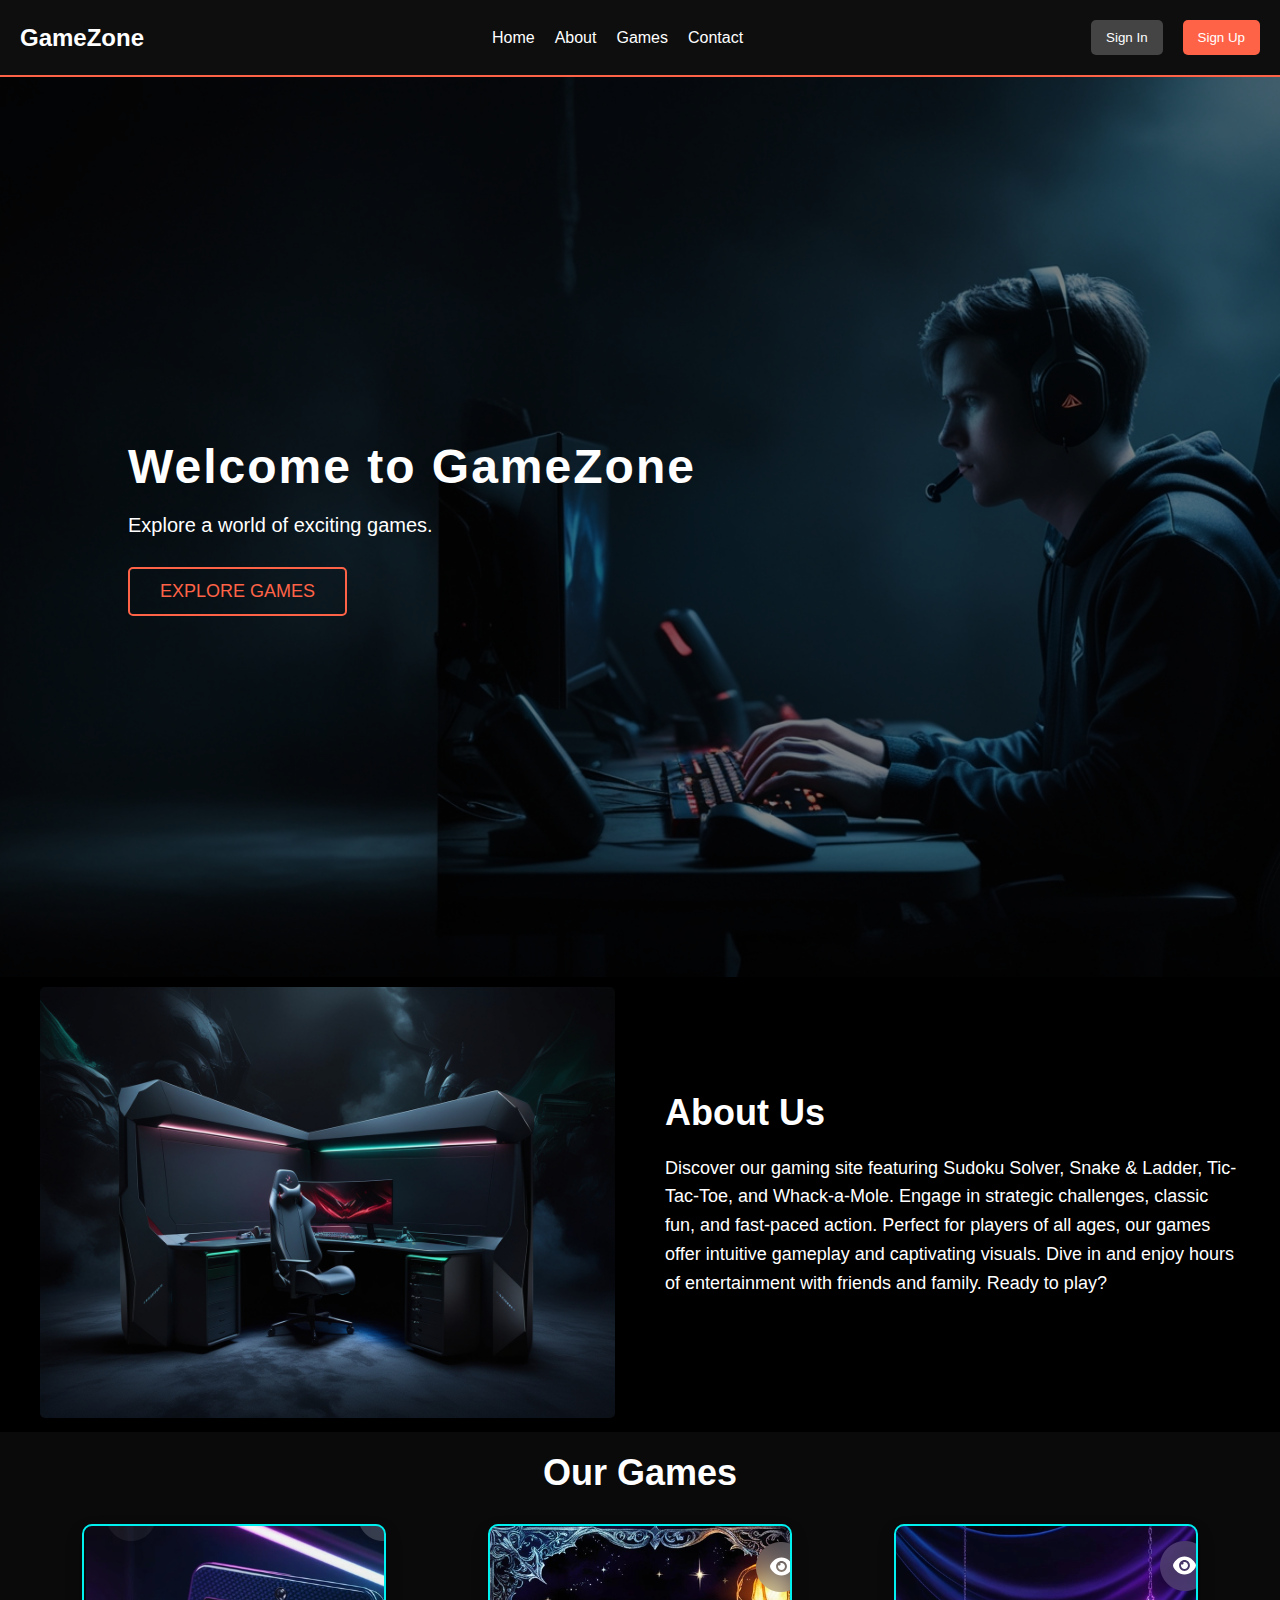
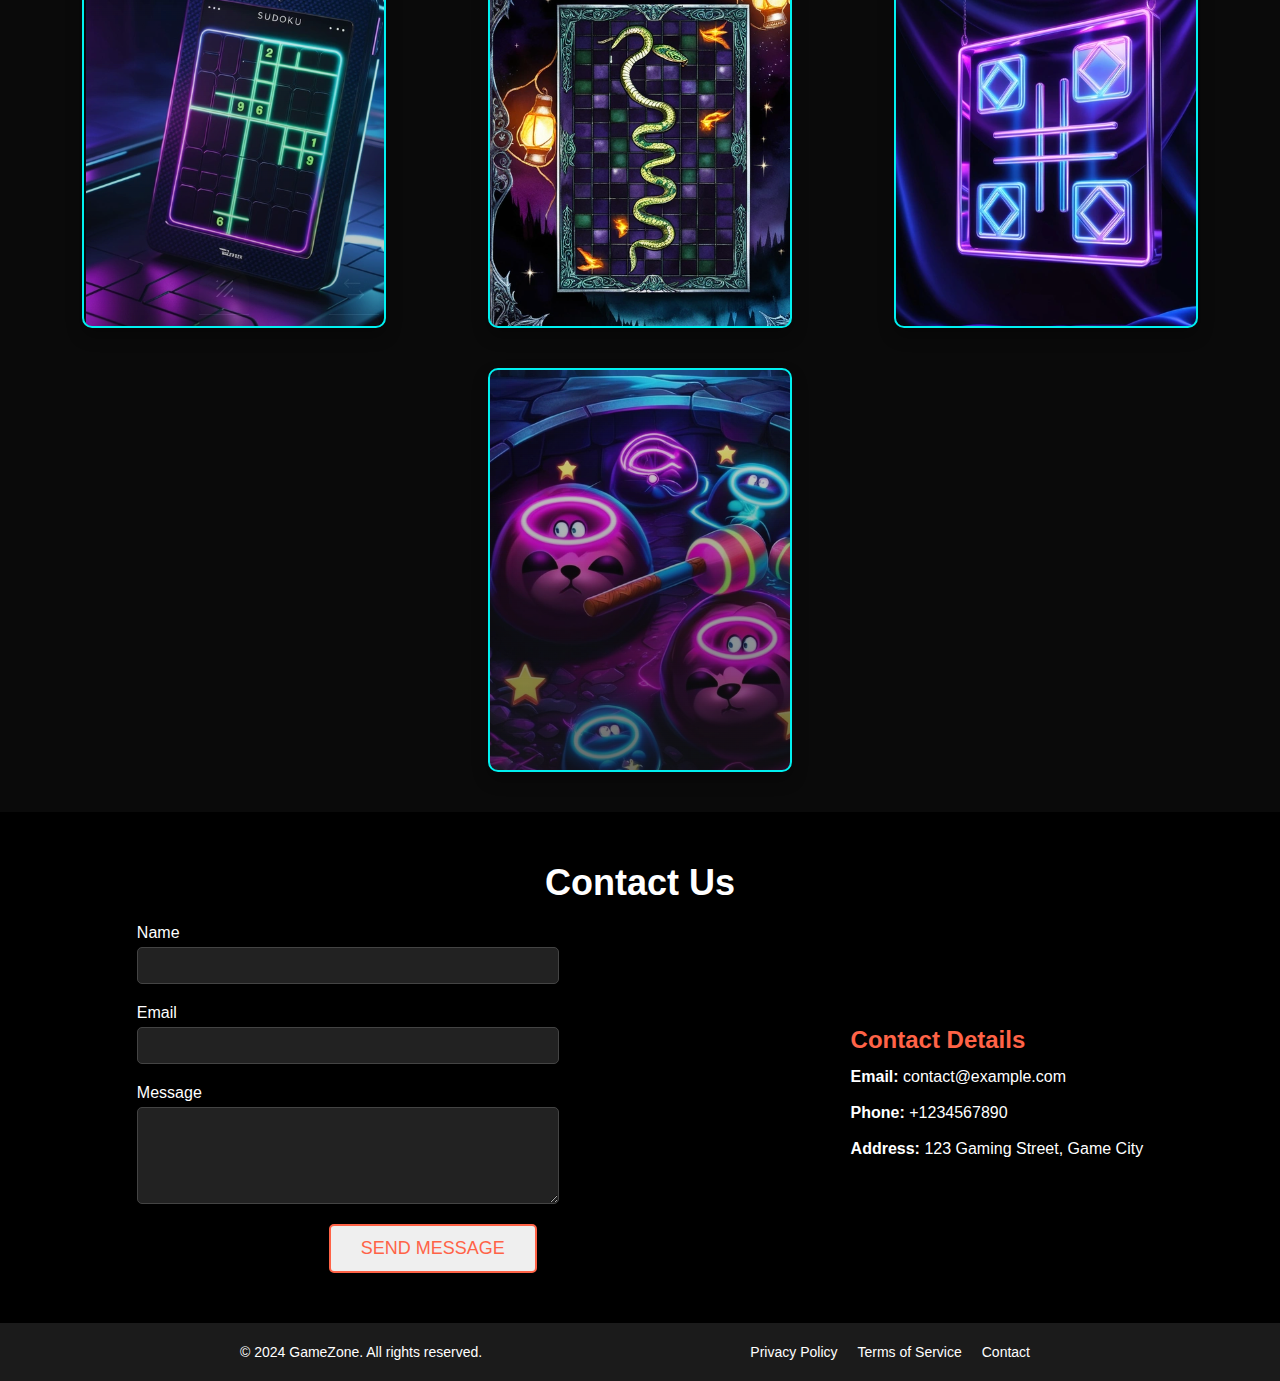
<file: index.html>
<!DOCTYPE html>
<html lang="en">
<head>
    <meta charset="UTF-8">
    <meta name="viewport" content="width=device-width, initial-scale=1.0">
    <title>Gaming Website</title>
    <link rel="stylesheet" href="styles.css">
</head>
<body>
    <header>
        <div class="logo">GameZone</div>
        <nav class="nav-menu">
            <ul>
                <li><a href="#hero">Home</a></li>
                <li><a href="#about">About</a></li>
                <li><a href="#game_cards">Games</a></li>
                <li><a href="#contact">Contact</a></li>
            </ul>
        </nav>
        <div class="signin-btns">
            <button class="signin-btn">Sign In</button>
            <button class="signup-btn">Sign Up</button>
        </div>
    </header>

    <section id="hero">
        <div class="hero-content">
            <h1>Welcome to GameZone</h1>
            <p>Explore a world of exciting games.</p>
            <a href="#game_cards" class="hero-btn">Explore Games</a>
        </div>
    </section>

    <section id="about">
        <div class="about-content">
            <div class="about-image">
                <img src="about_game.jpg" alt="About Image">
            </div>
            <div class="about-text">
                <h2>About Us</h2>
                <p>Discover our gaming site featuring Sudoku Solver, Snake & Ladder, Tic-Tac-Toe, and Whack-a-Mole. Engage in strategic challenges, classic fun, and fast-paced action. Perfect for players of all ages, our games offer intuitive gameplay and captivating visuals. Dive in and enjoy hours of entertainment with friends and family. Ready to play?</p>
            </div>
        </div>
    </section>
    
    <section id="game_cards" >
        <h2 class="section-title">Our Games</h2>
        <div class="game-cards">
            <div class="game-card" data-title="Game Title 1" data-image="game1.png" data-url="sudoku.html">
                <div class="game-info">
                    <h3>Sudoku Solver</h3>
                    <p>Enjoy classic Sudoku puzzles online with our interactive game—challenge yourself and improve your logic skills!</p>
                    <button class="play-btn">Play Now</button>
                </div>
            </div>
            <div class="game-card" data-title="Game Title 2" data-image="game2.png" data-url="snake-ladder.html">
                <div class="game-info">
                    <h3>Snake & Ladder</h3>
                    <p>Experience a fun digital rendition of the classic Snake and Ladder game for endless entertainment.</p>
                    <button class="play-btn">Play Now</button>
                </div>
            </div>
            <div class="game-card" data-title="Game Title 3" data-image="game3.png" data-url="Whack-mole.html">
                <div class="game-info">
                    <h3>Whack-a-Mole</h3>
                    <p>Whack-a-mole game featuring fast-paced action, increasing difficulty levels, and scores to beat for competitive fun.</p>
                    <button class="play-btn">Play Now</button>
                </div>
            </div>
            <div class="game-card" data-title="Game Title 4" data-image="game4.png" data-url="TicTacToe.html">
                <div class="game-info">
                    <h3>Tic-Tac-Toe</h3>
                    <p>Enjoy strategic fun with friends in this timeless grid-based challenge.</p>
                    <button class="play-btn">Play Now</button>
                </div>
            </div>
        </div>
    </section>
    
    
    <section id="contact">
        <div class="contact-content">
            <h2 class="contact-heading">Contact Us</h2>
            <div class="contact-flex">
                <form id="contact-form">
                    <div class="form-group">
                        <label for="name">Name</label>
                        <input type="text" id="name" name="name" required>
                    </div>
                    <div class="form-group">
                        <label for="email">Email</label>
                        <input type="email" id="email" name="email" required>
                    </div>
                    <div class="form-group">
                        <label for="message">Message</label>
                        <textarea id="message" name="message" rows="5" required></textarea>
                    </div>
                    <button type="submit" class="submit-btn">Send Message</button>
                </form>
                <div class="contact-details">
                    <h3>Contact Details</h3>
                    <p><strong>Email:</strong> contact@example.com</p>
                    <p><strong>Phone:</strong> +1234567890</p>
                    <p><strong>Address:</strong> 123 Gaming Street, Game City</p>
                </div>
            </div>
        </div>
    </section>
    
    
    

    <footer>
        <div class="footer-content">
            <p>&copy; 2024 GameZone. All rights reserved.</p>
            <ul class="footer-links">
                <li><a href="#">Privacy Policy</a></li>
                <li><a href="#">Terms of Service</a></li>
                <li><a href="#">Contact</a></li>
            </ul>
        </div>
    </footer>
    
    <script src="script.js"></script>
</body>
</html>
</file>
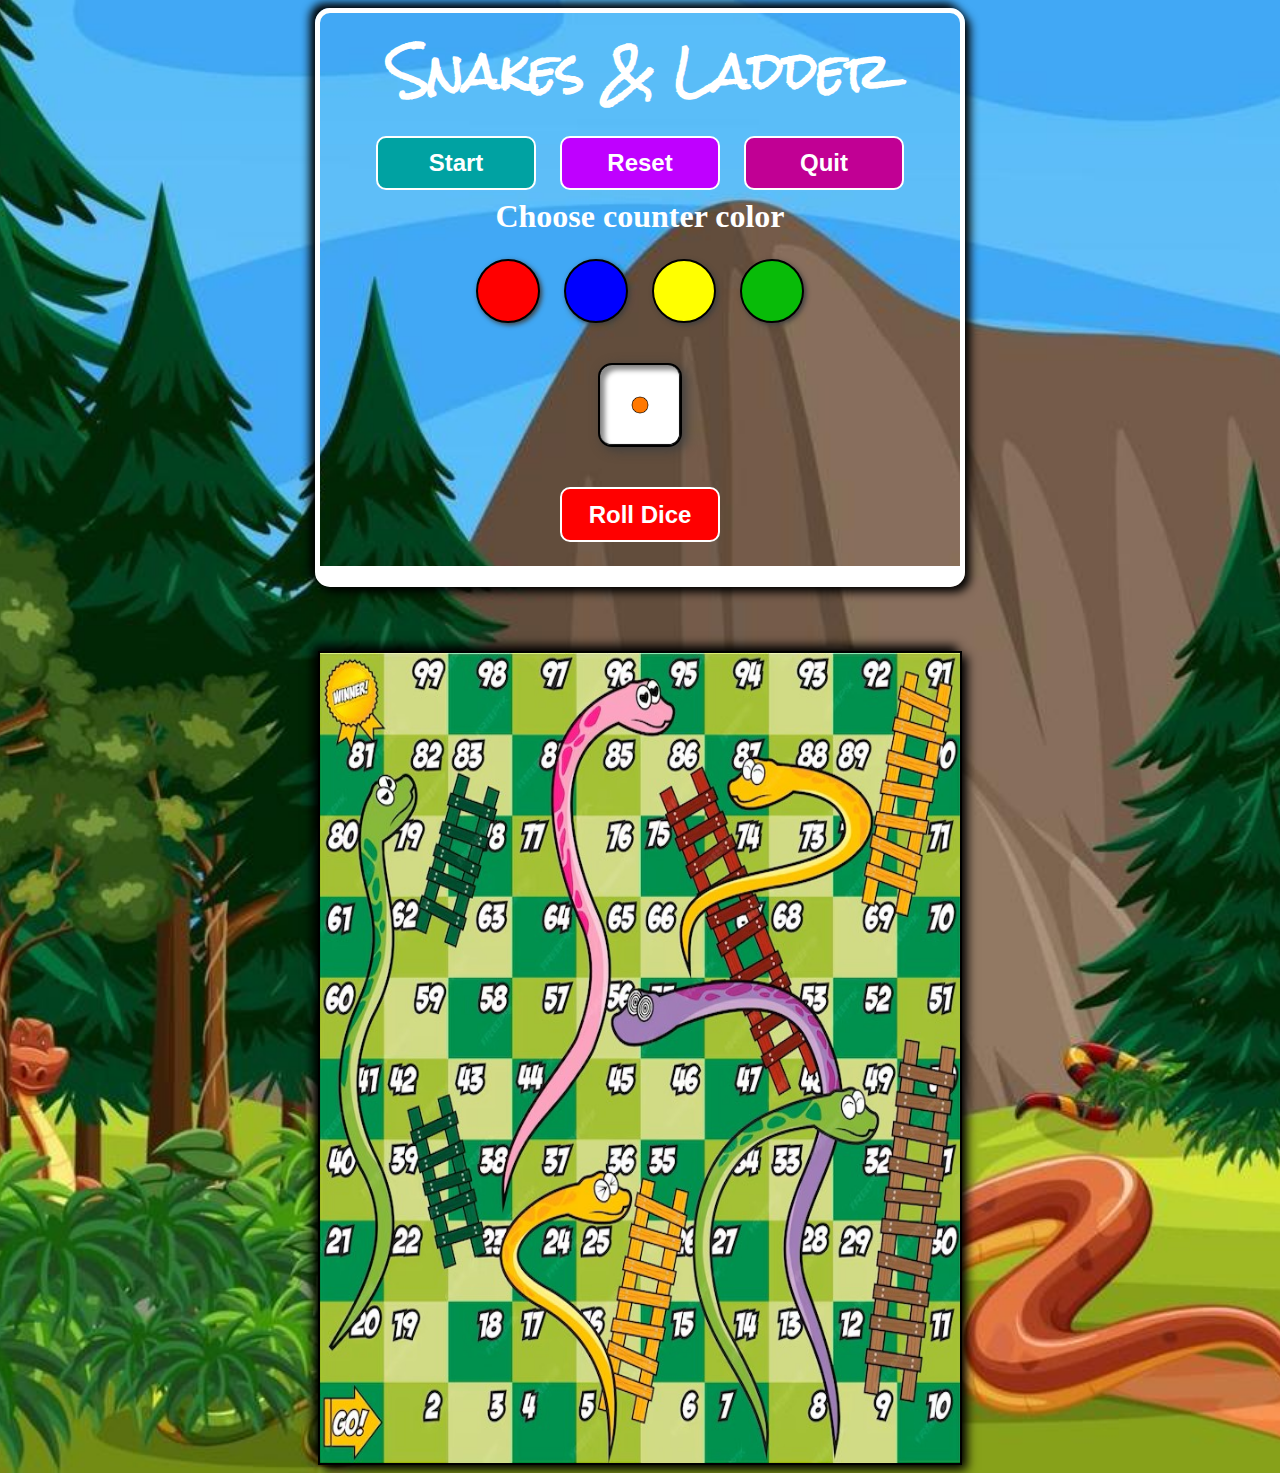
<file: snake-ladder.html>
<!DOCTYPE html>
<html lang="en">
<head>
    <meta charset="UTF-8">
    <meta name="viewport" content="width=device-width, initial-scale=1.0">
    <title>Document</title>
    <link rel="stylesheet" href="snake-ladder.css">
</head>
<body>
    <div id="all">
        <div id="board"></div>
        
        <div id="functionalities">
            <h1>Snakes & Ladder</h1>
            <div class="flex">
                <button onclick="start()" id="start">Start</button>
                <button onclick="reset()" id="reset">Reset</button>
                <button onclick="quit()" id="quit">Quit</button>
            </div>
            <p>Choose counter color</p>
            <div class="flex">
                <button class="guti" id="red" onclick="red()"></button>
                <button class="guti" id="blue" onclick="blue()"></button>
                <button class="guti" id="yellow" onclick="yellow()"></button>
                <button class="guti" id="green" onclick="green()"></button>
            </div>
            <div id="dice"></div>
            <button id="roll" onclick="roll()">Roll Dice</button>
            <p id="result"></p>
        </div>
    </div>
    <script src="snake-ladder.js"></script>
</body>
</html>
</file>
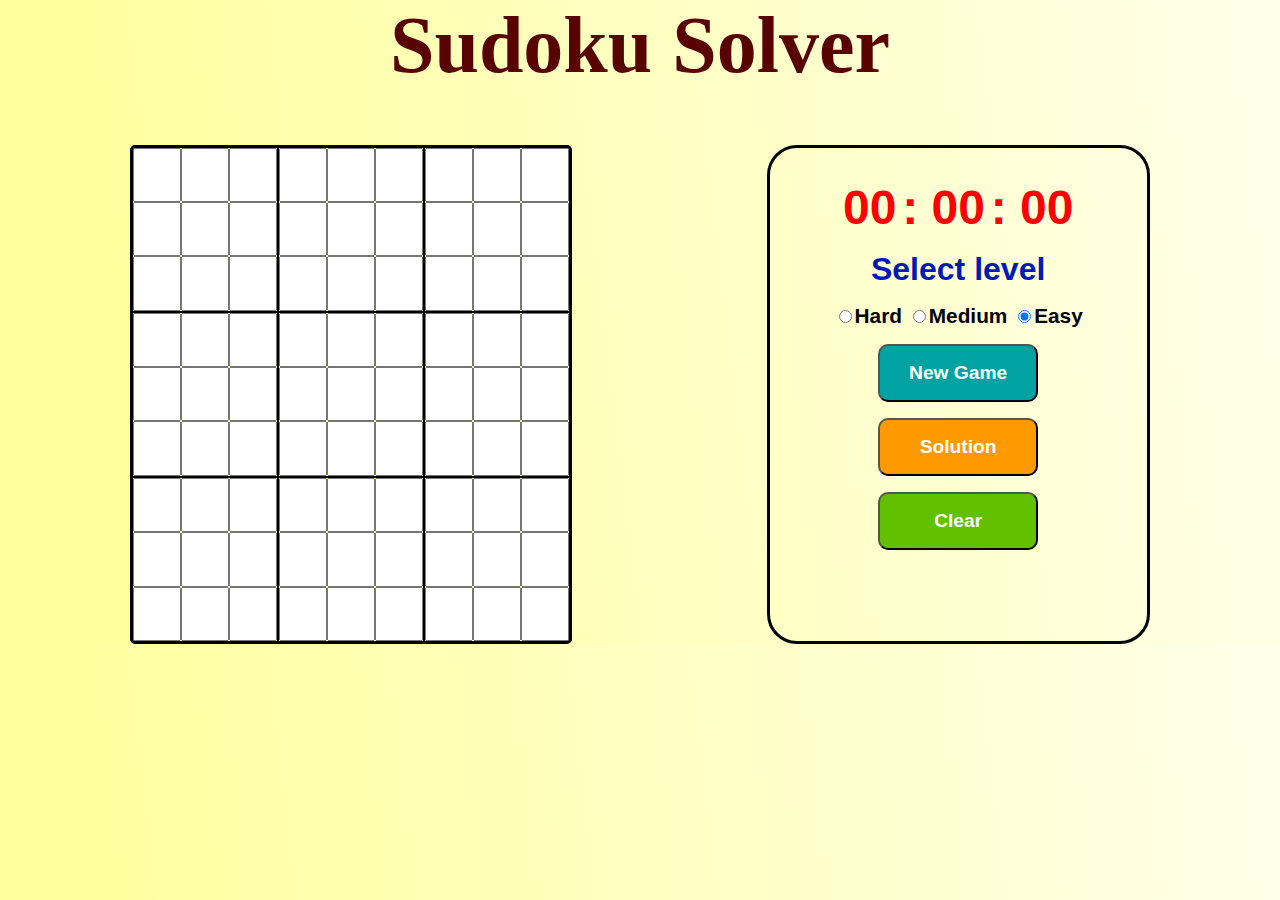
<file: sudoku.html>
<!DOCTYPE html>
<html lang="en">
<head>
    <meta charset="UTF-8">
    <meta name="viewport" content="width=device-width, initial-scale=1.0">
    <title>Document</title>
    <link rel="stylesheet" href="sudoku.css">
</head>
<body>
    <h1>Sudoku Solver</h1>
    <div class="flex">
        <div id="sudoku"></div>
        <div class="main">
            <div>
                <span id="m">00</span>
                <span> : </span>
                <span id="s">00</span>
                <span> : </span>
                <span id="ms">00</span>
            </div>
            <div>
                <p>Select level</p>
                <div>
                    <input class="level" type="radio" name="level" value="hard">Hard
                    <input class="level" type="radio" name="level" value="medium">Medium
                    <input class="level" type="radio" name="level" value="easy" checked>Easy
                </div>
            </div>
            <button id="new">New Game</button>
            <button id="sol">Solution</button>
            <button id="clear">Clear</button>
            <p id="result"></p>
        </div>
    </div>
    <script src="sudoku.js"></script>
    
</body>
</html>
</file>
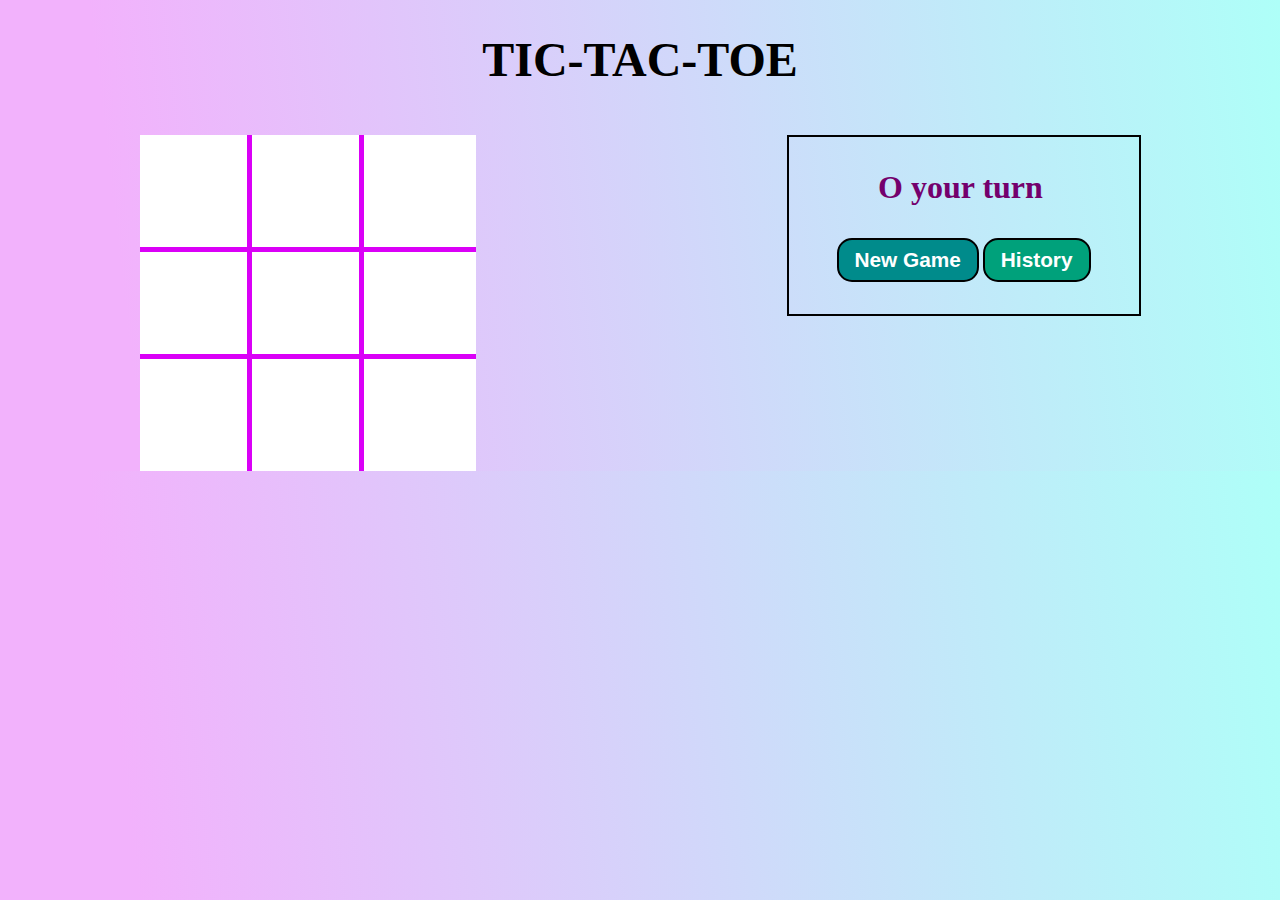
<file: TicTacToe.html>
<!DOCTYPE html>
<html lang="en">
<head>
    <meta charset="UTF-8">
    <meta name="viewport" content="width=device-width, initial-scale=1.0">
    <title>Document</title>
    <link rel="stylesheet" href="TicTacToe.css">
</head>
<body>
    <h1>TIC-TAC-TOE</h1>
    <header>
        <div class="tic">
            <button class="sideborder" onclick="play(this)"></button>
            <button class="sideborder" onclick="play(this)"></button>
            <button onclick="play(this)"></button>
            <button class="sideborder bottomUp" onclick="play(this)"></button>
            <button class="sideborder bottomUp" onclick="play(this)"></button>
            <button class="bottomUp" onclick="play(this)"></button>
            <button class="sideborder" onclick="play(this)"></button>
            <button class="sideborder" onclick="play(this)"></button>
            <button onclick="play(this)"></button>
        </div>
        <div class="style">
            <p id="turn">O your turn</p>
            <button id="n" onclick="newgame()">New Game</button>
            <button id="h" onclick="history()">History</button>
            <div id="history" class="hide">
            </div>
            <p id="result"></p>
            <audio src="Click - Sound Effect (HD).mp3"></audio>
        </div>
    </header>
    <script src="TicTacToe.js"></script>
</body>
</html>
</file>
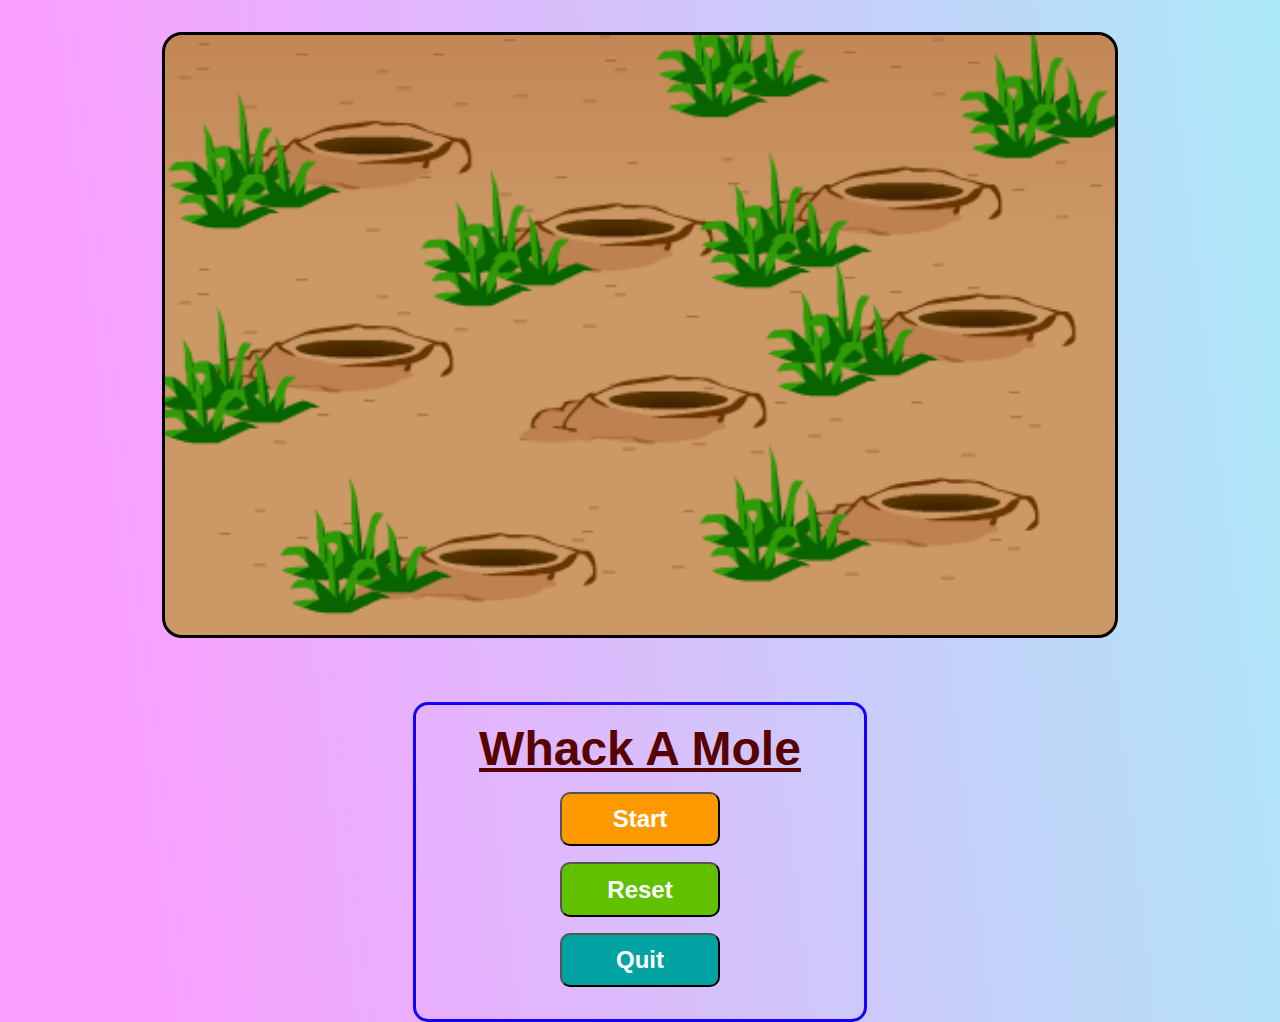
<file: Whack-mole.html>
<!DOCTYPE html>
<html lang="en">
<head>
    <meta charset="UTF-8">
    <meta name="viewport" content="width=device-width, initial-scale=1.0">
    <title>Document</title>
    <link rel="stylesheet" href="Whack-mole.css">
</head>
<body>
    <div id="all">
        <div id="container">
            <img id="mole" onclick="stop()" src="mole.png">
        </div>
        <div id="design">
            <h1>Whack A Mole</h1>
            <button onclick="start()">Start</button>
            <button onclick="reset()">Reset</button>
            <button onclick="quit()">Quit</button>
            <p></p>
        </div>
    </div>
    <script src="Whack-mole.js"></script>
</body>
</html>
</file>
<file: snake-ladder.css>
@import url('https://fonts.googleapis.com/css2?family=Monoton&family=Orbitron:wght@400;500;600&family=Roboto+Slab:wght@300;400;500;700&family=Rock+Salt&family=Rubik+Doodle+Shadow&display=swap');
body{
    background-image: url(snake-group.jpg);
    background-size:cover;
    background-position: center;
    background-repeat: no-repeat;
}
#board{
    display: grid;
    grid-template-rows: repeat(10,1fr);
    grid-template-columns: repeat(10,1fr);
    background-image: url(snake-ladder-set.jpg);
    background-size: 50vw 90vh;
    background-position: center;
    background-repeat: no-repeat;
    width: 50vw;
    height: 90vh;
    border:2px solid black;
    padding: 0px;
    box-shadow:5px 5px 10px black,-5px -5px 10px black;
}
.box{
    display: flex;
    justify-content: center;
    align-items: center;
}
.counter{
    width:2.5rem;
    height: 2.5rem;
    border-radius:50%;
    box-shadow:5px 10px 15px rgb(68, 67, 67);
    border: 3px solid black;
    display: flex;
    justify-content: center;
    align-items: center;
    font-size: 1.7rem;
}


#dice{
    transform-style: preserve-3d;
    transition: all 0.75s linear;
    width:5rem;
    height: 5rem;
    background-image: url(Dice-1.png);
    background-size: 5rem;
    background-position: center;
    background-repeat: no-repeat;
    background-color: white;
    border-radius: 14px;
    border: 2px solid black;
    box-shadow:4px 3px 12px rgb(63, 63, 63), 5px 5px 5px rgb(141, 141, 141) inset;
    margin: 2rem;
}
button{
    font-size: 1.5rem;
    padding:0.7rem;
    font-weight: 900;
    border-radius: 10px;
    width: 10rem;
    box-sizing: border-box;
    color: white;
    border: 2px solid white;
}
#start {
    background-color: rgb(0, 162, 162);
}

#reset{
    background-color: rgb(191, 0, 255);
}

#quit{
    background-color: rgb(193, 0, 148);
}
#roll{
    background-color: red;
}
.guti{
    width:4rem;
    height: 4rem;
    border-radius: 50%;
    box-shadow:2px 2px 5px rgb(63, 63, 63);
    border: 2px solid black;
}
.guti:hover{
    box-shadow: 2px 2px 10px rgb(81, 81, 81) inset;
}
#red{
    background-color: red;
}
#blue{
    background-color: blue;
}
#yellow{
    background-color: yellow;
}
#green{
    background-color: rgb(8, 187, 8);
}
h1 {
    text-align: center;
    font-size: 3rem;
    margin: 0rem;
    color: white;
    font-family: 'Rock Salt', cursive;
    font-weight:900;
}
p{
    font-size: 2rem;
    margin: 0;
    padding-bottom: 1rem;
    color: white;
    font-weight: 900;
    text-align: center;
    font-family:cursive;
}
#functionalities{
    border:5px solid white;
    display: flex;
    flex-direction: column;
    gap: 0.5rem;
    width:40rem;
    align-items: center;
    border-radius: 15px;
    box-shadow:5px 5px 10px black,-5px -5px 10px black;
}
#all{
    display: flex;
    justify-content: space-evenly;
    flex-wrap: wrap-reverse;
    gap: 4rem;
    align-items: center;
}
.flex{
    display: flex;
    gap: 1.5rem;
}
#result{
    color: red;
    margin-top: 1rem;
    width:40rem;
    background-color: white;
}
</file>
<file: sudoku.css>
body {
        margin: 0;
        background-image: linear-gradient(83.2deg, rgb(255, 255, 159) 10.8%, rgb(255, 255, 234));
    }

        input::-webkit-outer-spin-button,
        input::-webkit-inner-spin-button {
            -webkit-appearance: none;
            margin: 0;
        }

        div {
            font-size: 1.3rem;
            font-weight: 900;
            font-family: Arial, Helvetica, sans-serif;
        }

        input {
            padding: 0.7rem 0rem;
            text-align: center;
            font-size: 1.5rem;
            font-family: Arial, Helvetica, sans-serif;
        }

        table {
            border: 3px solid black;
            border-radius: 5px;
        }

        .wrong:hover {
            background-color: red;
        }

        h1 {
            text-align: center;
            font-size: 5rem;
            margin-top: 0px;
            color: rgb(88, 2, 2);
            font-family:Georgia, 'Times New Roman', Times, serif;
        }

        .flex {
            display: flex;
            justify-content: space-evenly;
            flex-wrap: wrap-reverse;
            gap: 4rem;
        }

        span {
            font-size: 3rem;
            font-weight: 900;
            color: red;
            font-family: Arial, Helvetica, sans-serif;
        }

        p{
            font-size: 2rem;
            margin: 0;
            padding-bottom: 1rem;
            color: rgb(0, 25, 187);
            font-weight: 900;
            text-align: center;
            font-family: Arial, Helvetica, sans-serif;
        }

        .main {
            display: flex;
            flex-direction: column;
            gap: 1rem;
            align-items: center;
            padding: 2rem 4rem;
            padding-bottom: 0rem;
            border: 3px solid black;
            border-radius: 30px;

        }

        button {
            font-size: 1.2rem;
            padding: 1rem;
            font-weight: 900;
            border-radius: 10px;
            width: 10rem;
            box-sizing: border-box;
            color: white;
        }

        .level {
            padding-bottom: 1rem;
        }

        #new {
            background-color: rgb(0, 162, 162);
        }

        #sol {
            background-color: rgb(255, 153, 0);
        }

        #clear {
            background-color: rgb(97, 193, 0)
        }
</file>
<file: TicTacToe.css>
button{
    width: 7rem;
    height: 7rem;
    border: 0;
    background-color: white;
}
.sideborder{
    border-right:5px solid rgb(218, 0, 247);
}
.bottomUp{
    border-top: 5px solid rgb(218, 0, 247);
    border-bottom: 5px solid rgb(218, 0, 247);
}
.tic{
    display: grid;
    gap: 0;
    width: 21rem;
    grid-template-columns: repeat(3,1fr);
}
.tic button{
    font-size: 6rem;
    font-weight: bold;
}
.hide{
    display: none;
}
.show{
    display: block;
}
#history{
    width: 10rem;
    height: 10rem;
    overflow: scroll;
    border: 2px solid black;
    border-radius: 5px;
    padding: 1rem;
    margin: 2rem;
}
.style button{
    border:2px solid black;
    width: auto;
    height: auto;
    padding:0.5rem 1rem;
    font-size: 1.3rem;
    border-radius: 15px;
    font-weight: 900;
    color: white;
}
#n{
    background-color: darkcyan;
}
#h{
    background-color:rgb(0, 161, 123);
}
p{
    font-size: 2rem;
    color: rgb(116, 0, 109);
    font-weight: 900;
    padding: 0;
    padding-left: 2.6rem;
}
#history p{
    font-size: 1.1rem;
}
.style{
    padding:0rem 3rem;
    border:2px solid black;
    width:fit-content;
}
header{
    display: flex;
    justify-content: space-around;
    align-items:flex-start;
    flex-wrap: wrap;
    gap:2rem;
}
body {
    margin: 0;
    background-image: linear-gradient(83.2deg, rgb(242, 178, 252) 10.8%, rgb(174, 255, 248));
}
h1{
    font-size: 3rem;
    text-align: center;
    margin-bottom: 3rem;
}
</file>
<file: Whack-mole.css>
body {
    margin: 0;
    background-image: linear-gradient(83.2deg, rgb(250, 159, 255) 10.8%, rgb(171, 233, 247));
}
#container{
    min-width:950px;
    min-height: 600px;
    max-width:950px;
    max-height: 600px;
    background-image:url(bg.png);
    background-position: center;
    background-repeat: no-repeat;
    background-size: cover;
    border:3px solid black;
    border-radius: 20px;
    margin-top: 2rem;
}
#mole{
    width:160px;
    position: relative;
    top:20px;
    left:130px;
    display: none;
}
p{
    font-size: 2rem;
    margin: 0;
    padding-bottom: 1rem;
    color: rgb(250, 0, 237);
    font-weight: 900;
    text-align: center;
    font-family: Arial, Helvetica, sans-serif;
}
button {
    font-size: 1.5rem;
    padding:0.7rem;
    font-weight: 900;
    border-radius: 10px;
    width: 10rem;
    box-sizing: border-box;
    color: white;
}
button:nth-child(4) {
    background-color: rgb(0, 162, 162);
}

button:nth-child(2){
    background-color: rgb(255, 153, 0);
}

button:nth-child(3){
    background-color: rgb(97, 193, 0)
}
#design{
    border:3px solid rgb(21, 0, 255);
    display: flex;
    flex-direction: column;
    gap: 1rem;
    width:28rem;
    align-items: center;
    border-radius: 15px;
}
h1 {
    text-align: center;
    font-size: 3rem;
    margin-top: 1rem;
    margin-bottom: 0rem;
    color: rgb(88, 2, 2);
    font-family:Arial, Helvetica, sans-serif;
    font-weight: 900;
    text-decoration: underline;
}
#all{
    display: flex;
    justify-content: space-evenly;
    flex-wrap: wrap;
    gap: 4rem;
    align-items: center;
}
</file>
<file: styles.css>
/* Reset some basic elements */
body, h1, h2, h3, h4, h5, h6, p, ul, li, a {
    margin: 0;
    padding: 0;
    list-style: none;
    text-decoration: none;
}

/* Set very dark theme background and text colors */
body {
    font-family: Arial, sans-serif;
    background-color: #000000;
    color: #ffffff;
}

/* Header styling */
header {
    display: flex;
    justify-content: space-between;
    align-items: center;
    padding: 20px;
    background-color: #0e0e0e; /* Darker background */
    border-bottom: 2px solid #ff6347;
    animation: fadeIn 1s ease-in-out;
    position: sticky;
    left: 0%;
    top: 0%;
    z-index: 10;
}

/* Logo styling */
.logo {
    font-size: 24px;
    font-weight: bold;
    animation: logoBounce 2s infinite;
}

/* Navigation menu styling */
.nav-menu ul {
    display: flex;
    gap: 20px;
}

.nav-menu a {
    color: #ffffff;
    font-size: 16px;
    position: relative;
    transition: color 0.3s;
}

.nav-menu a::before {
    content: '';
    position: absolute;
    width: 0;
    height: 2px;
    bottom: -5px;
    left: 0;
    background-color: #ff6347;
    visibility: hidden;
    transition: all 0.3s ease-in-out;
}

.nav-menu a:hover::before {
    visibility: visible;
    width: 100%;
}

.nav-menu a:hover {
    color: #ff6347;
}

/* Sign-in buttons styling */
.signin-btns {
    display: flex;
    gap: 20px;
}

.signin-btn, .signup-btn {
    padding: 10px 15px;
    border: none;
    border-radius: 5px;
    cursor: pointer;
    transition: background-color 0.3s, transform 0.3s;
}

.signin-btn {
    background-color: #444;
    color: #fff;
}

.signin-btn:hover {
    background-color: #555;
    transform: scale(1.1);
}

.signup-btn {
    background-color: #ff6347;
    color: #fff;
}

.signup-btn:hover {
    background-color: #ff4500;
    transform: scale(1.1);
}

/* Hero section styling */
#hero {
    height: 100vh;
    display: flex;
    justify-content: flex-start; /* Align content to the left */
    align-items: center;
    background-image: url('game.jpg'); /* Replace with your hero background image */
    background-size: cover;
    background-position: center;
    text-align: left; /* Align text to the left */
    position: relative;
    padding-left: 8rem /* Left padding for hero section */
}

#hero:before {
    content: '';
    position: absolute;
    top: 0;
    left: 0;
    width: 100%;
    height: 100%;
    background-color: rgba(0, 0, 0, 0.5);
}

.hero-content {
    z-index: 1;
    max-width: 800px;
}

#hero h1 {
    font-size: 48px;
    margin-bottom: 20px;
    animation: slideIn 1s ease-out;
    letter-spacing: 2px;
}

#hero p {
    font-size: 20px;
    margin-bottom: 30px;
    animation: slideIn 1s ease-out;
}

.hero-btn {
    padding: 12px 30px;
    border: 2px solid #ff6347;
    border-radius: 5px;
    color: #ff6347;
    font-size: 18px;
    text-transform: uppercase;
    display: inline-block;
    transition: background-color 0.3s, color 0.3s;
}

.hero-btn:hover {
    background-color: #ff6347;
    color: #ffffff;
}

/* About section styling */
#about {
    padding: 10px 20px;
    background-color: #000000; /* Very dark background */
}

.about-content {
    display: flex;
    justify-content: space-between;
    align-items: center;
    margin: 0 auto;
    padding: 0 20px; /* Add padding for better readability */
    flex-wrap: wrap;
}

.about-text {
    flex: 1;
    padding-left: 50px; /* Adjust spacing between image and text */
}

.about-image {
    flex: 1;
    text-align: center;
}

.about-image img {
    max-width: 100%;
    height: auto;
    border-radius: 5px;
}

#about h2 {
    font-size: 36px;
    margin-bottom: 20px;
}

#about p {
    font-size: 18px;
    line-height: 1.6;
    color: #ffffff; /* White text */
    margin-bottom: 20px;
}

/* Keyframes for animations */
@keyframes fadeIn {
    from {
        opacity: 0;
    }
    to {
        opacity: 1;
    }
}

@keyframes logoBounce {
    0%, 20%, 50%, 80%, 100% {
        transform: translateY(0);
    }
    40% {
        transform: translateY(-10px);
    }
    60% {
        transform: translateY(-5px);
    }
}

@keyframes slideIn {
    from {
        transform: translateY(-50px);
        opacity: 0;
    }
    to {
        transform: translateY(0);
        opacity: 1;
    }
}


/* Game cards section styling */
#game_cards h2 {
    font-size: 36px;
    margin-bottom: 10px;
    text-align: center;
}
#game_cards {
    display: flex;
    flex-direction: column;
    padding: 20px 0;
    background-color: #0a0a0a;
}
.game-cards {
    display: flex;
    justify-content: space-evenly;
    align-items: center;
    flex-wrap: wrap; 
    background-color: #0a0a0a;
}

/* Game card styling */
.game-card {
    width: 300px;
    height: 400px;
    background-color: #000000;
    border-radius: 10px;
    overflow: hidden;
    position: relative;
    margin: 20px;
    box-shadow: 0 8px 16px rgba(0, 0, 0, 0.3);
    transition: all 0.3s ease-in-out;
    border: 2px solid rgb(0, 240, 240);
}

.game-card:hover {
    box-shadow: 0px 8px 20px rgba(36, 255, 240, 0.46), 0px -8px 20px rgba(36, 255, 240, 0.477);
    transform: scale(1.01);
}

/* Game card image styling */
.game-card::before {
    content: '';
    position: absolute;
    top: 0;
    left: 0;
    width: 100%;
    height: 100%;
    background-size:cover;
    background-position: center;
    background-repeat: no-repeat;
    filter: blur(5px);
    z-index: -1;
    transition: opacity 0.3s ease-in-out;
}

.game-card:hover::before {
    opacity: 0.7;
}

/* Game info styling */
.game-info {
    position: absolute;
    bottom: 20px;
    left: 20px;
    right: 20px;
    text-align: left;
    color: #fff;
    opacity: 0;
    transition: opacity 0.3s ease-in-out;
}

.game-card:hover .game-info {
    opacity: 1;
}

.game-info h3 {
    font-size: 24px;
    margin-bottom: 10px;
}

.game-info p {
    font-size: 14px;
    line-height: 1.5;
    margin-bottom: 20px;
}

.play-btn {
    background-color: #ff6347;
    color: #fff;
    border: none;
    padding: 10px 20px;
    border-radius: 5px;
    cursor: pointer;
    font-size: 16px;
    transition: background-color 0.3s ease-in-out, box-shadow 0.3s ease-in-out;
}
.play-btn:hover {
    background-color: #ff4500;
    box-shadow: 0 0 15px rgba(255, 69, 0, 0.7);
}

#contact {
    padding: 50px 0;
    background-color: #000000; /* Very dark background */
    text-align: center;
}

.contact-content {
    margin: 0 auto;
    padding: 0 20px; /* Add padding for better readability */
}

.contact-heading {
    font-size: 36px;
    color: #ffffff;
    margin-bottom: 20px;
}

.contact-flex {
    display: flex;
    justify-content: space-around;
    align-items: center;
    flex-wrap: wrap;
    gap: 5rem;
}

.contact-details {
    max-width: 300px; /* Adjust as needed */
    text-align: left;
}

.contact-details h3 {
    font-size: 24px;
    color: #ff6347;
    margin-bottom: 10px;
}

.contact-details p {
    font-size: 16px;
    line-height: 1.6;
    color: #ffffff;
    margin-bottom: 10px;
}

/* Form styling */
form {
    max-width: 400px; /* Adjust form width */
    width: 100%;
    display: flex;
    flex-direction: column;
    gap: 20px;
}

.form-group {
    display: flex;
    flex-direction: column;
    align-items: flex-start;
}

.form-group label {
    font-size: 16px;
    margin-bottom: 5px;
    color: #ffffff;
}

.form-group input,
.form-group textarea {
    width: 100%;
    padding: 10px;
    border: 1px solid #444;
    border-radius: 5px;
    background-color: #222;
    color: #fff;
}

.submit-btn {
    padding: 12px 30px;
    border: 2px solid #ff6347;
    border-radius: 5px;
    color: #ff6347;
    font-size: 18px;
    text-transform: uppercase;
    cursor: pointer;
    transition: background-color 0.3s, color 0.3s, box-shadow 0.3s;
    align-self: flex-end;
}

.submit-btn:hover {
    background-color: #ff6347;
    color: #ffffff;
    box-shadow: 0 0 15px rgba(255, 99, 71, 0.7);
}



/* Footer styling */
footer {
    background-color: #1b1b1b;
    color: #ffffff;
    padding: 20px;
    text-align: center;
}

.footer-content {
    max-width: 800px;
    margin: 0 auto;
    display: flex;
    justify-content: space-between;
    align-items: center;
}

.footer-content p {
    margin: 0;
    font-size: 14px;
}

.footer-links {
    list-style: none;
    padding: 0;
    margin: 0;
    display: flex;
    justify-content: center;
    align-items: center;
}

.footer-links li {
    margin: 0 10px;
}

.footer-links a {
    color: #ffffff;
    text-decoration: none;
    font-size: 14px;
    transition: color 0.3s;
}

.footer-links a:hover {
    color: #ff6347;
}

html{
    scroll-behavior: smooth;
}
</file>
